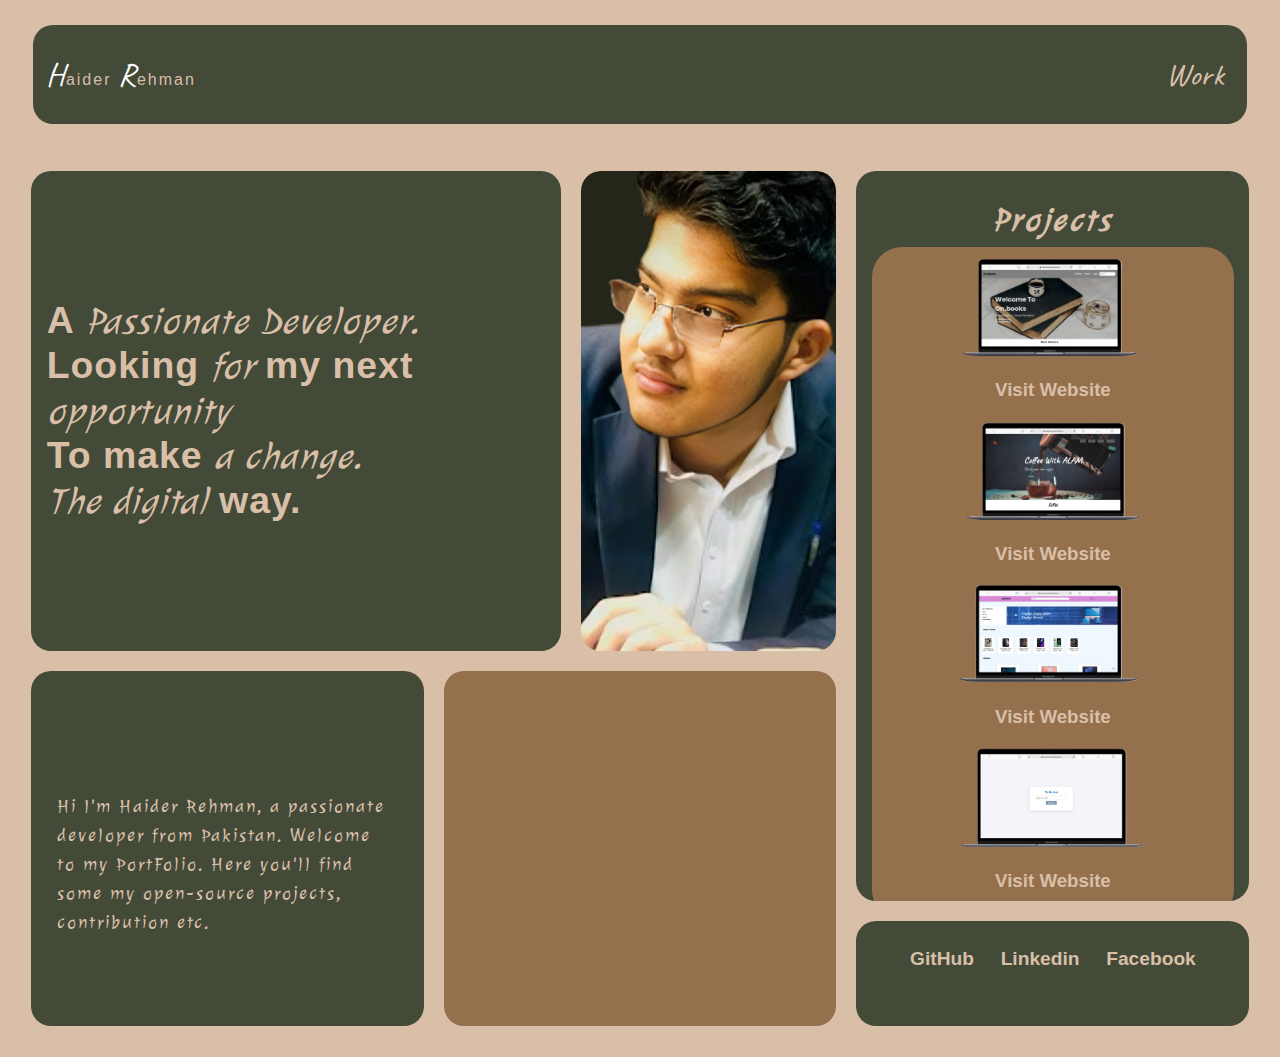
<file: index.html>
<!DOCTYPE html>
<html lang="en">
<head>
    <meta charset="UTF-8">
    <meta name="viewport" content="width=device-width, initial-scale=1.0">
    <link rel="stylesheet" href="./style.css">
    <title>Haider Rehman | Portfolio</title>
</head>
<body>
    
    <!-- Header SEction -->

    <header>
        <div class="main" >
            <div>
                <p><span>H</span>aider <span>R</span>ehman</p>
            </div>
            <div>
                <a href="./work.html">Work</a>
            </div>

        </div>
    </header>

        <div class="container">
            <!-- Quote -->
            <div class="item item-1">
                <h3>
                    A <i>Passionate</i> <i>Developer.</i><br>
                    Looking <i>for</i> my next <br> <i>opportunity</i> <br>
                    To make <i>a</i> <i>change.</i> <br><i>The </i><span><i>digital</i></span> way.
                </h>
            </div>

            <div class="item item-2">
                <!-- The image is put in background -->
            </div>

            <!-- Project SEction -->

            <div class="item item-3">
                <h1>Projects</h1>
                <div class="Project">
                    <div>
                        <img src="./assets/books.png" alt="Website Image">
                        <a href="https://haiderrehman06.github.io/to-do-drag-Drop/" target="_blank"><h3>Visit Website</h3></a>
                    </div>
                    <div>
                        <img src="./assets/Coffee.png" alt="Website Image">
                        <a href="https://haiderrehman06.github.io/portfolio/" target="_blank"><h3>Visit Website</h3></a>
                    </div>
                    <div>
                        <img src="./assets/tech.png" alt="Website Image">
                        <a href="https://haiderrehman06.github.io/task05-html/" target="_blank"><h3>Visit Website</h3></a>
                    </div>
                    <div>
                        <img src="./assets/todo.png" alt="Website Image">
                        <a href="https://haiderrehman06.github.io/todo-list-app-javascript/" target="_blank"><h3>Visit Website</h3></a>
                    </div>  
                </div>
                <a href="./work.html" id="prj" target="_blank"><button>See More</button></a>
            </div>

            <!-- Introduction section -->

            <div class="item item-4">
                <p>Hi I'm Haider Rehman, a passionate developer from Pakistan. Welcome to my PortFolio. Here you'll find some my open-source projects, contribution etc. </p>
            </div>



            <div class="item item-5">
                <iframe class="cube-frame" src='https://my.spline.design/cubeaxiswebsiteupdatedinprod-c7eb2ea95c5e22c50b14b5333ee86583/' frameborder='0'></iframe>
            </div>

            <!-- Footer Section -->

            <div class="item item-6">
                <div class="social">
                    <a href="https://github.com/HaiderRehman06"  target="_blank">GitHub</a>
                    <a href="https://www.linkedin.com/in/haider-rehman-0326222b5/"  target="_blank">Linkedin</a>
                    <a href="https://www.facebook.com/share/1B19ZvdQ2b/" target="_blank">Facebook</a>
                </div>
            </div>
        </div>
</body>
</html>
</file>
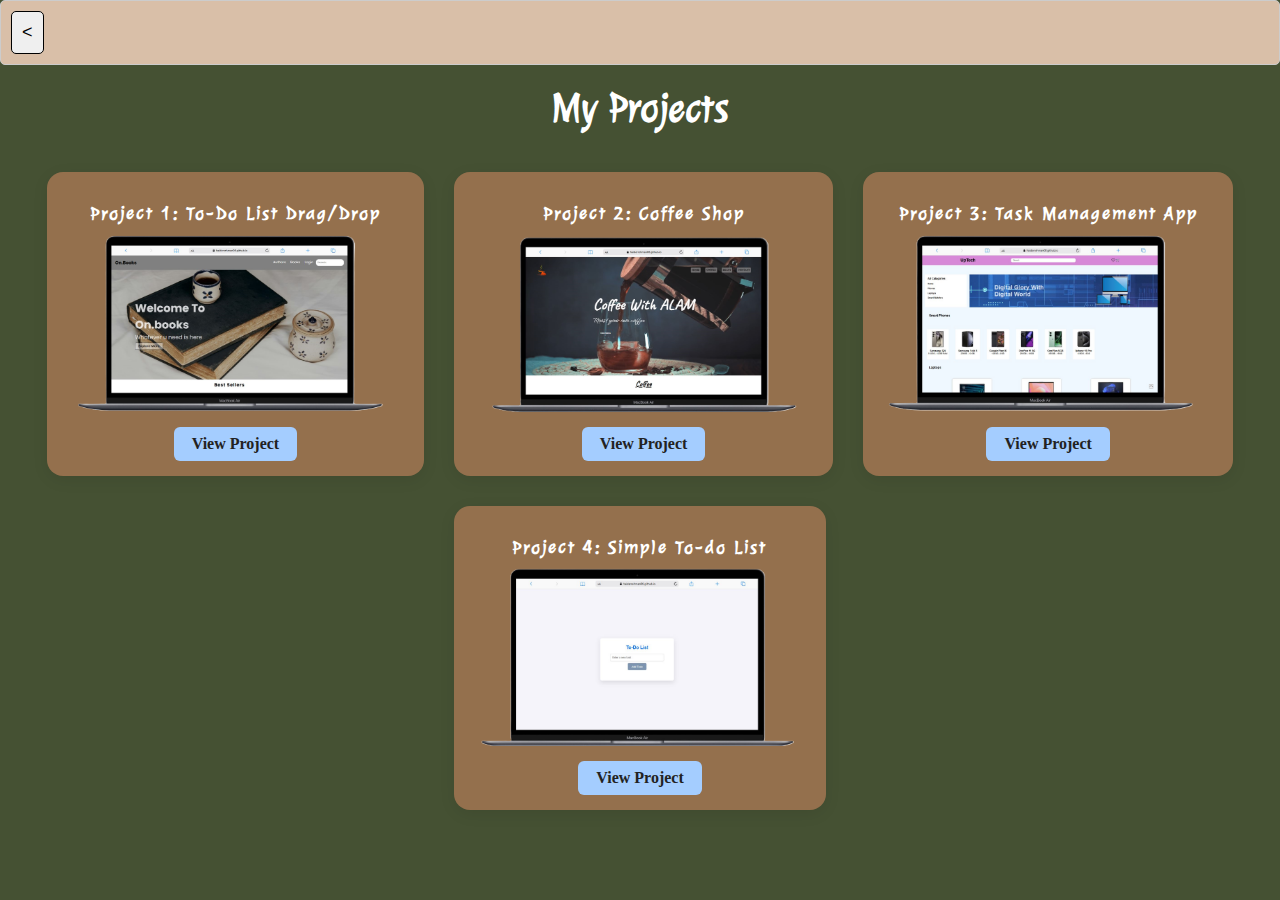
<file: work.html>
<!DOCTYPE html>
<html lang="en">

<head>
    <meta charset="UTF-8">
    <meta name="viewport" content="width=device-width, initial-scale=1.0">
    <link rel="stylesheet" href="./work.css">
    <title>Projects</title>
</head>

<body>
    <div class="btn">
        <a href="./index.html"><button>&lt;</button></a>
    </div>
    <header>
        <h1>My Projects</h1>
    </header>

        <div id="project-list">
            <div>
                <h2>Project 1: To-Do List Drag/Drop</h2>
                <img src="./assets/books.png" alt="">
                
                <a href="https://haiderrehman06.github.io/to-do-drag-Drop/" target="_blank">View Project</a>
            </div>

            <div>
                <h2>Project 2: Coffee Shop</h2>
                <img src="./assets/Coffee.png" alt="">
                
                <a href="https://haiderrehman06.github.io/task6-html/" target="_blank">View Project</a>
            </div>

            <div>
                <h2>Project 3: Task Management App</h2>
                <img src="./assets/tech.png" alt="">
                
                <a href="https://haiderrehman06.github.io/task05-html/" target="_blank">View Project</a>
            </div>

            <div>
                <h2>Project 4: Simple To-do List</h2>
                <img src="./assets/todo1.png" alt="">
                
                <a href="https://haiderrehman06.github.io/todo-list-app-javascript/" target="_blank">View Project</a>
            </div>
        </div>
</body>
</html>
</file>
<file: style.css>
@import url('https://fonts.googleapis.com/css2?family=Julee&display=swap');
@import url('https://fonts.googleapis.com/css2?family=Caveat:wght@400..700&display=swap');


*{
    font-family: 'Roboto', sans-serif;
    box-sizing: border-box;
    color: #d9bfa8;
}

body {
    background-color: #d9bfa8;
    padding: 0;
}

.container {
  padding: 1%;
  width: 100%;
  height: 100vh;
  margin: 0 auto;
}

.item {
  border-radius: 20px;
  margin: 10px;
  padding: 0.5em;
  background-color: #434a38;
  font-weight: 700;
}

.container{
    display: grid;
    grid-template-columns: repeat(9,1fr );
    grid-template-rows: repeat(7,1fr);
}

.item-1{
    grid-area: 1/1/5/5;
    display: flex;
    justify-items: center;
    align-items: center;
    font-size: xx-large;
    letter-spacing: 1px;

        i{
            font-weight: 100;
            font-family: "Julee", cursive;
        }
        h2{
            margin: 0 0 0 10%;
        }
}

.item-2{
    background-color: #242619;
    grid-area: 1/5/5/7;
    background-image: url(./assets/enchace.png);
    background-size:cover;
    background-position: center;
    background-repeat: no-repeat
}

.item-3{
    grid-area: 1/7/7/10;
    overflow-y: auto
}
.item-3 > h1{
            text-align: center;
            margin-bottom: -30px;
            font-family: 'Julee', cursive;
            font-style: italic;
            letter-spacing: 3px;
        
}
.item-4{
    grid-area: 5/1/8/4;
    
    p{
        margin: 5%;
        letter-spacing: 2px;
        font-size: larger;
        font-weight: 500;
        line-height: 1.5;
        font-family: 'Julee', cursive;
        margin-top: 30%;
    }
}

.item-5{
    background-color: #94704d;
    grid-area: 5/4/8/7
}

.item-6{
    grid-area: 7/7/8/10
    
}

.social{
    display: flex;
    justify-content: space-evenly;
    align-items: center;
    margin: 5%;
        a{
            text-decoration: none;
            font-size: larger;
        }
}

.main{
    background-color: #434a38;
    margin: 2%;
    padding: 1%;    
    display: flex;
    justify-content: space-between;
    align-items: center;
    border-radius: 20px;
        a{
            text-decoration:none;
            padding-inline: 10px;
            font-family: 'Caveat', cursive;
            font-size: xx-large;
        }
}

.main  p  {
    letter-spacing: 2px;

        span{
            font-family: 'Caveat', cursive;
            color: white;
            font-size: xx-large;
        }
}

.Project{
    display: flex;
    flex-wrap: wrap;
    justify-content: space-evenly;
    align-items: center;
    text-align: center;
    margin: 2%;
    margin-top: 10%;
    padding: 10px;
    border-radius: 30px;
    background-color: #94704d;

        img{
            width: 200px;
            height: 100px;
        }
        a{
            text-decoration: none;
        }
}
#prj {
    text-decoration: none;

        button{
            background-color: transparent;
            display: block;
            margin: 0 auto;
            width: 90%;
            height: 60px;
            margin-top: 8%;
            border-radius: 30px;
            border: 2px solid #d9bfa8;
            font-size: larger;
        }
        button:hover{
            cursor: pointer;
        }
}

.cube-frame{
    width: 100%;
    aspect-ratio:9/16; 
    display: block;
    margin: 0 auto;
    border-radius: 20px;
    border: none;
    width:100%;
    height:100%;
}
/* ...existing code... */

@media (max-width: 600px) {
  .container {
    display: block;
    width: 100%;
    height: auto;
  }
  .item-1{
    margin-top: -10px;
    font-size: small;
  }
  .item-2{
    height: 40vh;
  }
  .item-3{
    h1{
        font-size: medium;
        margin: 10px;
    }
  }
  .Project{
    border-radius: 10px;
    margin-top: 5px;
    img{
        width: 100px;
        height: auto;
    }
    a{
        font-size: 10px;
    }
  }
  #prj{
    button{
        font-size: small;
        height: 40px;
        margin-bottom: 10px;
    }
  }
  .item-4{
    p{
        font-size: small;
        margin: 5%;
        margin-top: 20%;
    }
  }
  .item-5{
    height: 40vh;
    display: flex;
    justify-content: center;
    align-items: center;
    font-size: small;
  }
  .item-6{
    font-size: 10px;
    
  }

  .main{
        font-size: 7px;
        span{
            font-size: 7px;
        }
        a{
            font-size: 15px;
        }
    }

  }
</file>
<file: work.css>
@import url('https://fonts.googleapis.com/css2?family=Julee&display=swap');
*{
    margin: 0;
    padding: 0;
    box-sizing: border-box;
}
body{
    color: #333;
    background-color: #455133;
}
.btn{
    display: flex;
    justify-content: space-between;
    align-items: center;
    width: 100%;
    padding: 10px;
    background-color: #d9bfa8;
    border: 1px solid #ccc;
    border-radius: 5px;
        button{
            padding: 10px 10px;
            border-radius: 5px;
            border: 1px solid;
            font-size: large;
        }
        button:hover{
                background-color: #e0e0e0;
                cursor: pointer;
                transition:all 0.5s ease-in-out;
            }
}
header h1{
    color: white;
    text-align: center;
    font-size: 2.5em;
    margin: 20px 0;
    font-family: 'julee', cursive;
}

#project-list {
    display: flex;
    flex-wrap: wrap;
    justify-content: center;
    align-items: stretch;
    gap: 30px;
    padding: 20px;
    background: transparent;
}

#project-list div {

    background: #94704d;
    border-radius: 16px;
    box-shadow: 0 4px 16px rgba(0,0,0,0.08);
    padding: 20px 15px 15px 15px;
    transition: transform 0.2s, box-shadow 0.2s;
    display: flex;
    flex-direction: column;
    align-items: center;
}

#project-list div:hover {
    transform: translateY(-6px) scale(1.03);
    box-shadow: 0 8px 24px rgba(0,0,0,0.13);
}

#project-list img {
    width: 100%;
    height: 180px;
    object-fit: cover;
    margin-bottom: 15px;
}

#project-list h2 {
    font-size: 1.2em;
    margin: 10px 0 8px 0;
    font-family: 'Julee', cursive;
    color: #fff;
    letter-spacing: 2px;
}

#project-list p {
    font-size: 1em;
    color: #555;
    margin-bottom: 10px;
}

#project-list a {
    display: inline-block;
    margin-top: auto;
    padding: 8px 18px;
    background: #a4cdff;
    color: #222;
    border-radius: 6px;
    text-decoration: none;
    font-weight: 600;
    transition: background 0.2s, color 0.2s;
    font-size: 1em;
}

#project-list a:hover {
    background: #222;
    color: #fff;
}

/* Responsive styles for phones */

@media (max-width: 600px) {
    #project-list {
        flex-wrap: wrap;
        gap: 18px;
        padding: 10px;
    }
    #project-list div {
        width: 250px;
    }
    #project-list h2 {
        font-size: 1em;
    }
    #project-list p, #project-list a {
        font-size: 0.95em;
    }
}
</file>
